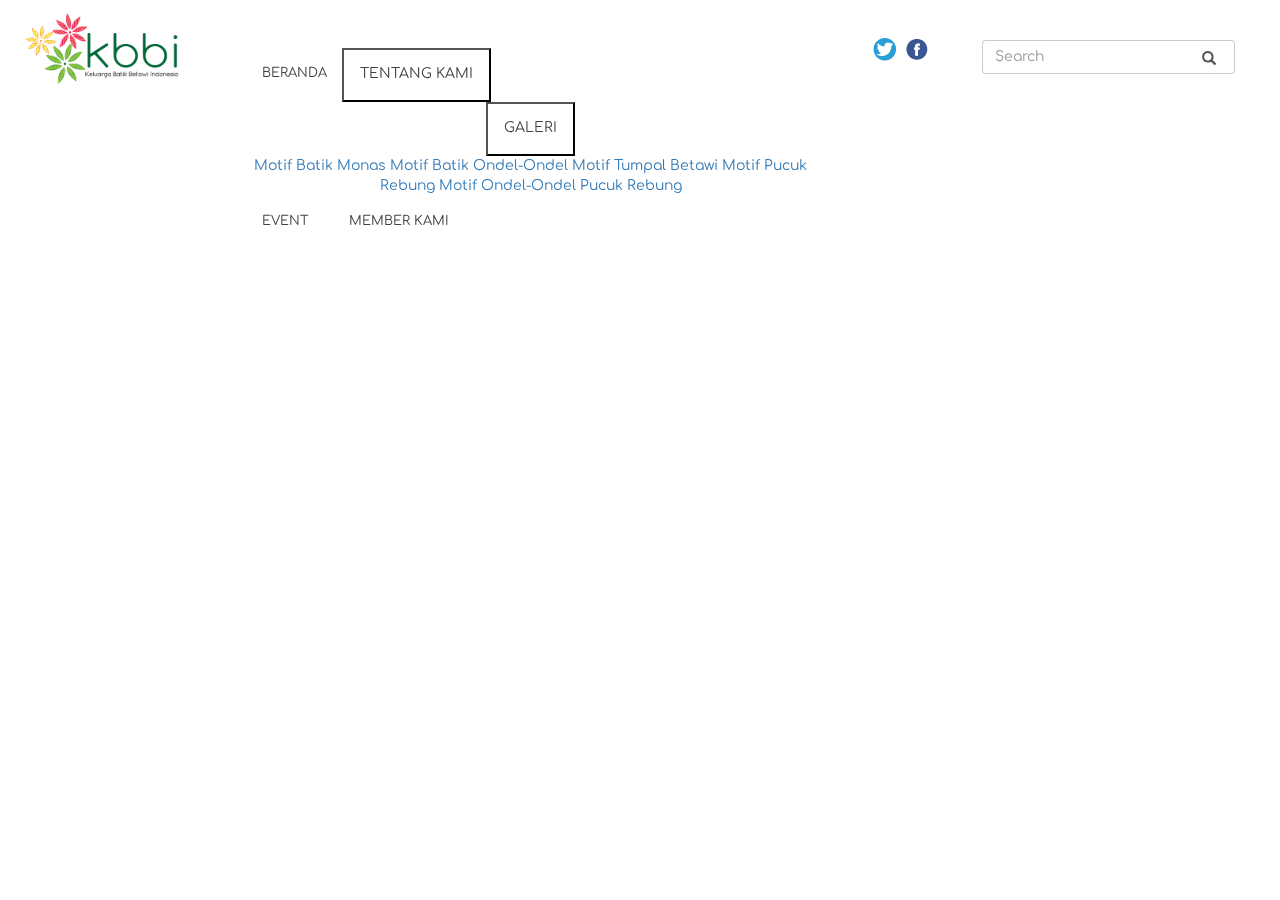
<file: header.html>
<!DOCTYPE html PUBLIC "-//W3C//DTD XHTML 1.0 Transitional//EN" "http://www.w3.org/TR/xhtml1/DTD/xhtml1-transitional.dtd">
<html xmlns="http://www.w3.org/1999/xhtml">
    <head>
		<meta http-equiv="Content-Type" content="text/html; charset=utf-8" />
		<!-- Menyesuaikan layar -->
		<meta name="viewport" content="width=device-width, initial-scale=1">
		
		<!-- Gambar tab browser -->
		<link rel='shortcut icon' href="img/favicon.ico" type='image/x-icon'/>
		
		<!-- Judul tab browser -->
		<title>Header - KBBI</title>
		
        <!-- Bootstrap CSS -->
        <link href="css/bootstrap.min.css" rel="stylesheet" >
        <link href="css/bootstrap-theme.css" rel="stylesheet">
         
        <!-- Style CSS -->
        <link href="css/style.css" rel="stylesheet">
		
		<!-- Font -->
    </head>
		<link href="https://fonts.googleapis.com/css?family=Comfortaa|Quicksand" rel="stylesheet">
	
    <body>
		<div class="header-container navbar-fixed-top">
			<nav class="navbar">
				<div class="row">
					<div class="col-md-2">
						<div class="header-logo">
							<a href="home.html">
								<img src="img/logo/logoteks.png" class="img-responsive" alt="logo-kbbi" />
							</a>
						</div>
					</div>
					<div class="col-md-6">
						<div class="menu-header">
							<div class="collapse navbar-collapse" id="myNavbar">
								<ul class="nav navbar-nav">
									<li><a href="home.html">BERANDA</a></li>
									<li>
										<div class="dropdown">
											<button class="dropbtn">TENTANG KAMI</button>
											<div class="dropdown-content">
												<a href="about.html">Tentang KBBI</a>
												<a href="sejbatikbetawi.html">Sejarah Batik Betawi</a>
												<a href="motifbatikbetawi.html">Motif Batik Betawi</a>
												<a href="serasibatikbetawi.html">Serasi Batik Betawi</a>
												<a href="contact.html">Kontak Kami</a>
											</div>
										</div>
									</li>
									<li>
										<div class="dropdown">
											<button class="dropbtn">GALERI</button>
											<div class="dropdown-content2">
												<a href="batikmonas.html">Motif Batik Monas</a>
												<a href="batikonon.html">Motif Batik Ondel-Ondel</a>
												<a href="batiktumpal.html">Motif Tumpal Betawi</a>
												<a href="batikpucuk.html">Motif Pucuk Rebung</a>
												<a href="ononpucuk.html">Motif Ondel-Ondel Pucuk Rebung</a>
											</div>
										</div>
									</li>
									<li><a href="event.html">EVENT</a></li>
									<li><a href="member.html">MEMBER KAMI</a></li>
								</ul>
							</div>
						</div>
					</div>
					<div class="col-md-1">
						<div class="search-header">
							<a href="#" class="btn-social">
								<img src="img/icon/twitlogo.png" class="img-rounded" alt="Twitter Button" />
							</a>
							<a href="#" class="btn-social">
								<img src="img/icon/fblogo.png" class="img-rounded" alt="Facebook Button"/>
							</a>
						</div>
					</div>
					<div class="col-md-3">
						<div class="search-header">
							<form method="get" action="search.php">
								<div class="input-group stylish-input-group">
									<input type="text" class="form-control"  placeholder="Search" >
										<span class="input-group-addon">
											<button type="submit">
												<span class="glyphicon glyphicon-search"></span>
											</button>  
										</span>
									</input>
								</div>
							</form>
						</div>
					</div>
				</div>
			</nav>
		</div>
		<!-- JS -->
		<script src="js/search.js"></script>
		<script src="js/bootstrap.min.js"></script>
		<script src="js/jquery-3.1.1.js"></script>
    </body>
</html>
</file>
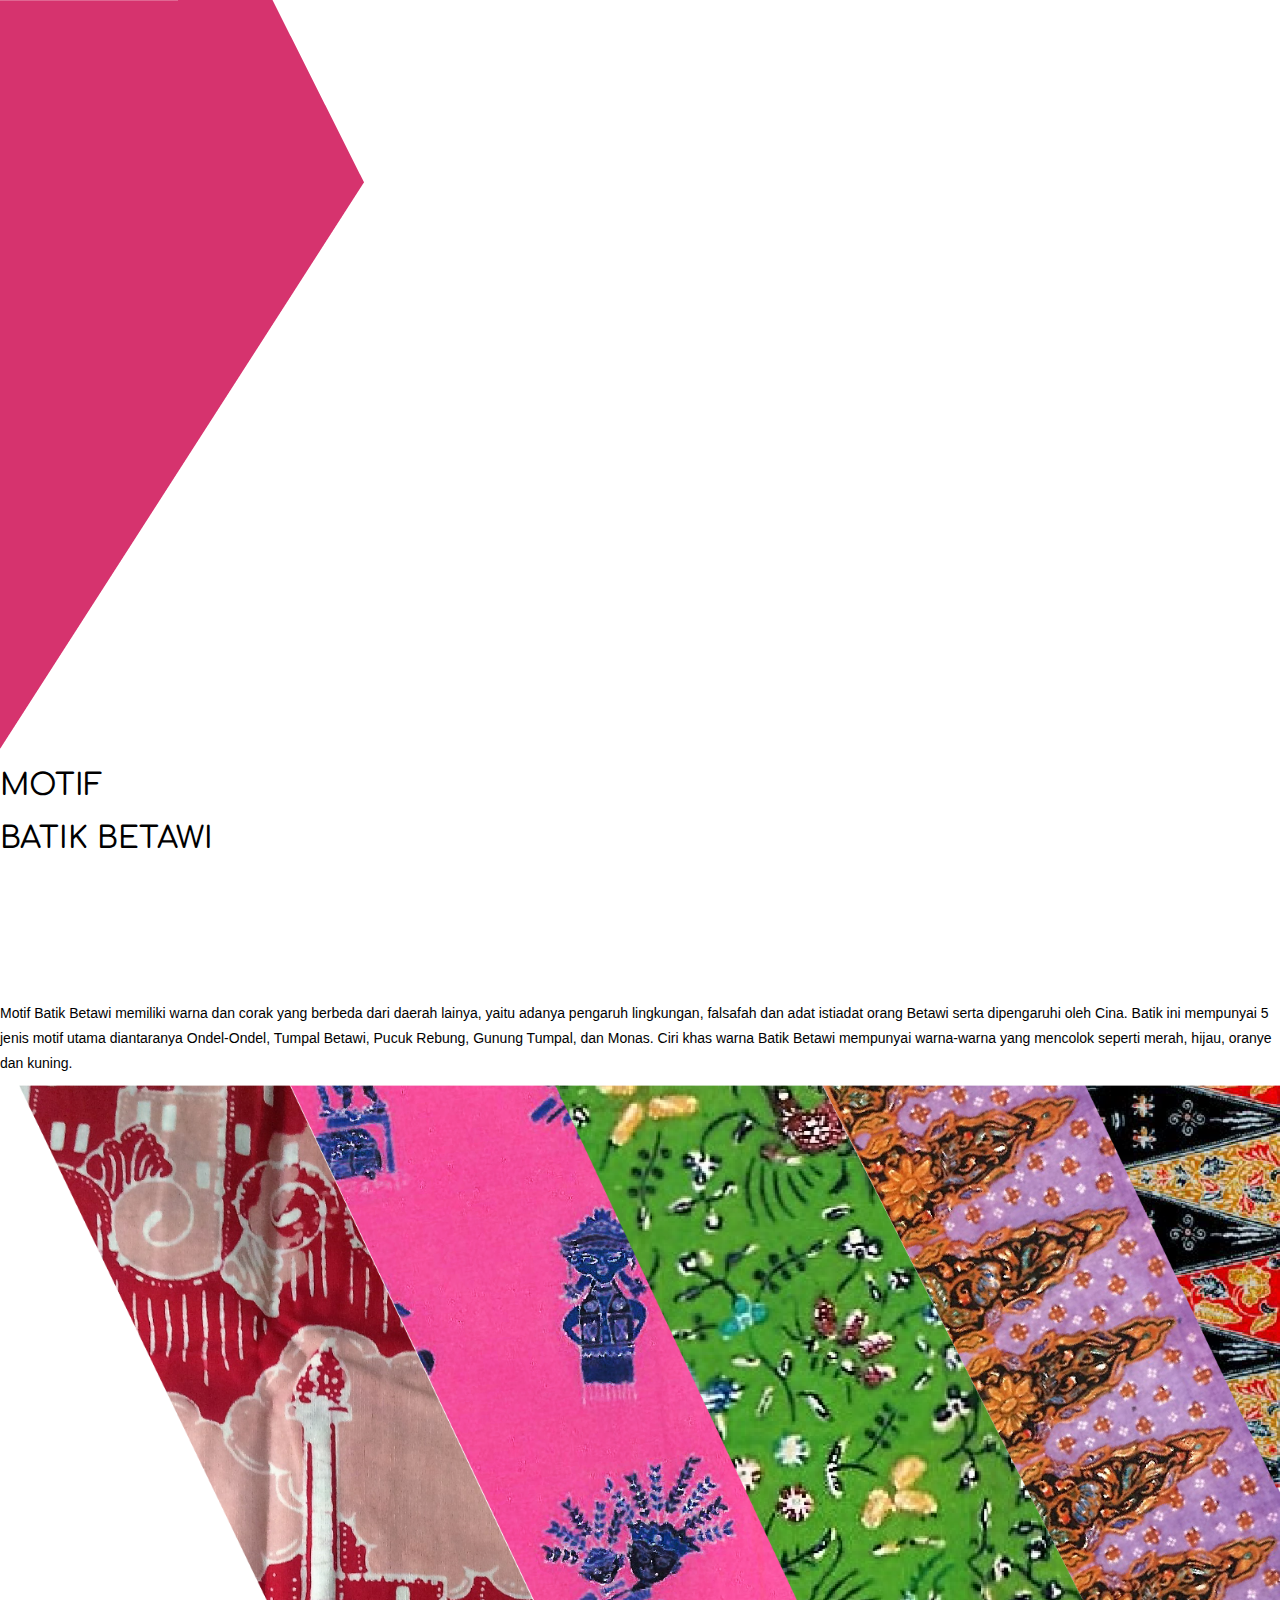
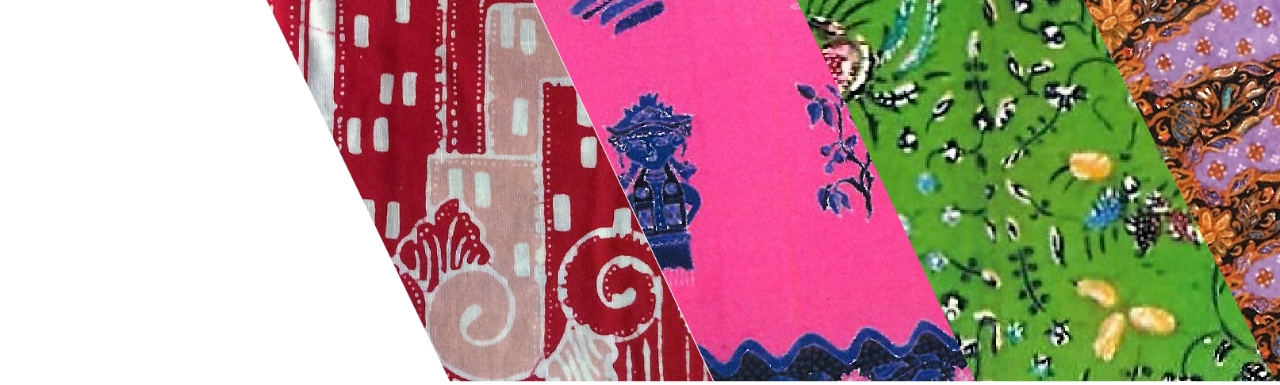
<file: motifbatikbetawi.html>
<!DOCTYPE html PUBLIC "-//W3C//DTD XHTML 1.0 Transitional//EN" "http://www.w3.org/TR/xhtml1/DTD/xhtml1-transitional.dtd">
<html xmlns="http://www.w3.org/1999/xhtml">
    <head>
		<meta http-equiv="Content-Type" content="text/html; charset=utf-8" />
		
		<!-- Gambar tab browser -->
		<link rel='shortcut icon' href="img/favicon.ico" type='image/x-icon'/>
		
		<!-- Judul tab browser -->
		<title>Motif Batik Betawi - KBBI</title>
		
        <!-- Bootstrap CSS -->
        <link href="css/bootstrap.min.css" rel="stylesheet" >
        <link href="css/bootstrap-theme.css" rel="stylesheet">
         
        <!-- Style CSS -->
        <link href="css/style.css" rel="stylesheet">
		
		<!-- Font -->
		<link href="https://fonts.googleapis.com/css?family=Comfortaa|Quicksand" rel="stylesheet">
    </head>
	
    <body>
        <div class="motifbb-container">
			<div class="gambar-tepi">
				<img src="img/icon/ikonpink.png" alt="pinkikon"/>
			</div>
			<div class="konten-motifbbjudul">
				<h1> MOTIF </h1>
				<h1> BATIK BETAWI </h1>
				<div class="konten-motifbbisi">
					</br>
					</br>
					</br>
					</br>
					</br>
						Motif Batik Betawi memiliki warna dan corak yang berbeda dari daerah lainya, yaitu adanya pengaruh lingkungan, falsafah dan adat istiadat orang Betawi serta dipengaruhi oleh Cina. Batik ini mempunyai 5 jenis motif utama diantaranya Ondel-Ondel, Tumpal Betawi, Pucuk Rebung, Gunung Tumpal, dan Monas. Ciri khas warna Batik Betawi mempunyai warna-warna yang mencolok seperti merah, hijau, oranye dan kuning.
				</div>
			</div>
			<div class="foto-kanan-motifbb">
				<img src="img/web/motifbatikbetawi.png" alt="about" height="100%" width="100%"/>
			</div>
        </div>
		
		<!-- JS -->
		<script src="js/bootstrap.min.js"></script>
		<script src="js/jquery-3.1.1.js"></script>
		<script src="js/carousel.js"></script>
    </body>
</html>
</file>
<file: css/style.css>
/**** This CSS is Made for KBBI Project ****/

@font-face {
    font-family: Comfortaa;
    src: local("./fonts/Comfortaa-Bold.ttf") format("truetype");
}

@font-face {
  font-family: Quicksand Bold;
  src: url("./fonts/Quicksand_Bold.otf") format("opentype");
}
@font-face {
  font-family: Quicksand Book Oblique;
  src: url("./fonts/Quicksand_Book_Oblique.otf") format("opentype");
}
@font-face {
  font-family: Quicksand Book;
  src: url("./fonts/Quicksand_Book.otf") format("opentype");
}
@font-face {
  font-family: Quicksand Dash;
  src: url("./fonts/Quicksand_Dash.otf") format("opentype");
}
@font-face {
  font-family: Quicksand Light;
  src: url("./fonts/Quicksand_Light.otf") format("opentype");
}
@font-face {
  font-family: Quicksand Light Oblique;
  src: url("./fonts/Quicksand_Light_Oblique.otf") format("opentype");
}
@font-face {
  font-family: King Basil;
  src: url("./fonts/King-Basil-Lite.otf") format("OpenType");
}

html, body {
	font-size:14px;
	margin:0;
	overflow-x:hidden;
	background-color:#fff;
	line-height: 1.8;
	color:#000;
}

h1 {
	font-size: 30px;
	font-family: Comfortaa, sans-serif !important;
	color: #000;
}

h3 {
	font-size: 20px;
	font-family: Comfortaa, sans-serif !important;
	color: #3B2314;
	font-weight: lighter;
}

h4 {
	font-size: 18px;
	font-family: Quicksand Bold !important;
	color: #3B2314;
	font-weight: bold;
}

h5 {
	font-size: 14px;
	color:#D21D5E;
}

h6 {
	font-size: 17px;
	font-family: Quicksand Bold !important;
	color: #3B2314;
	font-weight: lighter;
}

p {
	font-size: 14px;
	font-family: Quicksand Book;
	color:#000;
	text-align:	justify;
	text-justify: auto;
	z-index:20;
	line-height: 1.8;
	height: auto;
}

p, h1, h2, h3, h4, h5, h6, ul {
	margin-bottom: 20px;
}

.textbox {
	margin-top:9%;
	margin-bottom: 5%;
	left:0;
	width: 30%;
	height: auto;
	position: absolute;
	margin-left: 22%;
	text-align: right;
	background-color: #fff;
	border-right-width: 1px;
	border-right-style: solid;
	border-color: #3B2314;
}

.textbox2 {
	margin-top:9%;
	left:0;
	width: 30%;
	position: absolute;
	height: auto;
	margin-left: 52%;
	text-align: left;
	background-color: #fff;
}

h3.event-def {
	left:5%;
	right: 5%;
	width: 90%;
	position: relative;
	letter-spacing: 1;
}

h4.event-def {
	left:5%;
	right: 5%;
	width: 90%;
	position: relative !important;
	letter-spacing: 1;
	line-height: 1.5;
}

h6.event-def {
	left:5%;
	right: 5%;
	width: 90%;
	position: relative !important;
	letter-spacing: 1;
	line-height: 1.5;
}

p.about-def, p.motif-def {
	margin-top: 30px;
	width: 350px;
}

p.sejarah-def {
	top: 0;
	margin-top: 30px;
	width: 400px;
	height: 100px;
	z-index: 200;
}

p.kiat-def{
	top:10%;
	width: 350px;
	height: 430px;
}

p.contact-def, p.monas-def {
	top:10%;
	left:0;
	width: 300px;
}

p.ondel-def, p.tumpal-def {
	top:10%;
	left:0;
	width: 350px;
}

p.gunung-def {
	top:0;
	left:0;
	width: 350px;
}

p.oopr-def {
	top:60%;
	left:0;
	width: 300px;
}

p.kiat-atas-isi-11 {
	position:absolute;
	top:70%;
	left:46%;
	width: 250px;
	height: auto;
}

p.kiat-atas-isi-12 {
	position:absolute;
	top:10%;
	left:68%;
	width: 200px;
	height: auto;
}

p.kiat-atas-isi-13 {
	position:absolute;
	top:70%;
	left:80%;
	width: 200px;
	height: auto;
}

p.kiat-bawah-isi-21 {
	position:absolute;
	top:10%;
	left:10%;
	width: 280px;
	height: auto;
}

p.kiat-bawah-isi-22 {
	position:absolute;
	top:73%;
	left:35%;
	width: 250px;
	height: auto;
}

h1.pink-title {
	color:#D21D5E;
}

h1.yellow-title {
	color: #EF8C1E;
}

h1.green-title {
	color: #006600;
}

/*dropdown menu*/
.dropbtn {
    background-color: #fff;
    color: #414042;
	padding-top:14px;
    padding-left: 16px;
    padding-bottom: 16px;
    padding-right: 16px;
}

.dropdown {
    position: relative;
    display: inline-block;
    font-size: 14px;
    cursor: pointer;
	border:none;
}

.dropdown-content {
    display: none;
    position: absolute;
    background-color: transparent;
    width: 200px;
    box-shadow: 0px 8px 16px 0px rgba(0,0,0,0.2);
	font-family: "Comfortaa", Arial;
	font-size:12px;
	z-index:9999;
}

.dropdown-content a {
    color: black;
    padding: 12px 16px;
    text-decoration: none;
    display: block;
    background-color: #fff;
}

.dropdown-content a:hover {
	background-color: rgba(246, 211, 179,.9);
	color: #D21D5E;
}

.dropdown-content > li > a:hover, .dropdown-content > li > a:focus {
    color: #D21D5E;
}

.dropdown:hover .dropdown-content {
    display: block;
}

.navbar {
	z-index: 9999;
	border: 0;
	line-height: 1.42857143 !important;
	border-radius: 0;
	font-family: "Comfortaa", Arial;
	font-size:13px;
	padding-top: 10px !important;
	letter-spacing: 1;
  }

.navbar-nav>li>a {
	color: #414042 ;
	padding-left: 25px !important;
}

.navbar-nav>li>a:focus, .navbar-nav>li>a:hover {
    text-decoration: none;
    background-color: #fff;
    color: #D21D5E;
}

.navbar-default .navbar-toggle {
	background-color:transparent !important;
	border-color: transparent;
	color: #fff !important;
}

.nav .open>a, .nav .open>a:focus, .nav .open>a:hover {
    background-color: #fff;
    border: none;
}

#myNavbar {
	padding-top: 6% !important;
	padding: 3%;
}

.header-con {
	position: fixed;
	top: 0;
	margin-left:0 !important;
	height:112px;
	width:100%;
	padding: 0 !important;
	background-color:#fff;
}

.header-logo {
	margin: 5px;
	margin-top: 0!important;
	padding-left: 20px !important;
}

.menu-header {
	padding:0%;
	text-align:center;
}

.social-header {
	padding-top:15%;
	padding-left:0;
	padding-right:0;
	margin: 0;
}

.search-header {
	padding-top:10%;
	padding-left:0;
	padding-right:15%;
	margin-left:0;
}


/* Social */
a.btn-social, .btn-social {
    border-radius: 50%;
    display: inline-block;
    max-height: 100px;
    max-width: 100px;
	padding-top:30%;
	padding-left:0;
	padding-right:8%;
}

/* Search */
.stylish-input-group .input-group-addon{
    background: white !important; 
}

.stylish-input-group .form-control{
	border-right:0; 
	box-shadow:0 0 0; 
	border-color:#ccc;
}

.stylish-input-group button{
    border:0;
    background:transparent;
}


/* Slide Gambar */
.carousel {
	position:absolute;
	top:0;
	left:0;
	width:100%;
	height:100%;
	z-index:888;
}

.carousel-indicators {
	z-index: 999;
}

.carousel-inner {
	width: auto;
	margin-left: 0;
	min-height:100%;
	overflow: hidden;
	height:100%;
	z-index:888;
}

.carousel-inner>.item>a>img,.carousel-inner>.item>img {
	top:10%;
	left:0;
	height: 100%;
	width: 100%;
	-webkit-transition:.9s ease-in left;
	-moz-transition: 0.9s ease-in left;
	-o-transition:.9s ease-in left;
	transition:.9s ease-in left;
}

.carousel-control {
	z-index:888;
	opacity: 1 !important;
	text-align: center;
	padding-top: 20%;
}

.carousel-control.left {
	left:0;
	background-image: none;
}

.carousel-control .glyphicon-menu-left,.carousel-control .glyphicon-menu-right, {
	width:60px;
	height:60px;
	font-size:60px
}

.carousel-control.right {
	background-image: none;
}

.carousel-button-rm {
	position: fixed;
	top: 400px;
	left: 27%;
	z-index: 9999;
}

.carousel-button-rm .btn {
	background-color: #fff;
}

.carousel-button-rm .btn > a {
	background-color: #fff;
	color: #D21D5E !important;
}

/* CONTAINER */
.kbbi-con {
	position:absolute;
	top:16% !important;
	left:0;
	width:100%;
	height:84% !important;
}

.home-con {
	background-color:#f6d3b3  ;
}

.pink-con{
	background-color:#f6d3b3;
}

.white-con {
	background-color:#fff;
}

/* ISI */
.main {
	position: absolute;
	left:16%;
	font-size: 30px;
}

.about-main, .motif-main {
	top:20%;
}

.sejarah-main {
	top:10%;
	height: 750px;
	overflow-y: hidden;
}

.kiat-main {
	margin-top:10%;
	left:18%;
	height:auto;
}

.contact-main {
	top:20%;
	left:18%;
}

.monas-main, .tumpal-main, .oopr-main {
	top:20%;
	left:18%;
}

.ondel-main {
	top:20%;
	left:60%;
}

.gunung-main {
	top:30%;
	left:60%;
}

.member-main {
	top:9%;
	left:15%;
	text-align: center;
}

.member2-main {
	top:5%;
	left:60%;
	text-align: center;
}

/* SEGITIGA */
.yellow-segitiga, .pink-segitiga {
	position:fixed;
	left: 0;
	z-index:1000;
	float: left;
	height: 50%;
	width: auto;
}

.pink-segitiga-rel {
	position:absolute;
	left:0;
	z-index:1000;
	width: auto;
	height: 50%;
}

.yellow-segitiga-flip, .pink-segitiga-flip {
	position:fixed;
	right: 0;
	z-index:1000;
	float: right;
	height: 50%;
	width: auto;
	-moz-transform: scaleX(-1);
	-o-transform: scaleX(-1);
	-webkit-transform: scaleX(-1);
	transform: scaleX(-1);
	filter: FlipH;
	-ms-filter: "FlipH";
}


/* FOTO KANAN-KIRI */
.about-foto-kanan > img {
	position: fixed;
	right:-5%;
	top:-2px;
	z-index:1001;
	height:705px;
	width:auto;
}

.sejarah-foto-kanan > img {
	position: fixed;
	float: right;
	right: 0;
	top:15%;
	z-index:10;
	width:auto;
	height:595px;
	margin: auto;
}

.motif-foto-kanan > img {
	position: fixed;
	right:0;
	top:-2px;
	z-index:10;
	width:60%;
	height:705px;
}

.event-foto-kanan {
	position: relative;
	top:100px;
	z-index:10;
	width:100%;
	height:100%;
	padding: 0 !important;
	left: 0 !important;
	float: left;
}

.kiat-foto-kanan > img {
	position: relative;
	left: 45%;
	top:-2px;
	z-index:1002;
	width:auto;
	height:590px;
}

.kiat-foto-kiri > img {
	position: relative;
	left: -5%;
	top:-5px;
	z-index:10;
	width:auto;
	height:588px;
}

.kiat-foto-kanan-bawah > img {
	position:absolute;
	right:0;
	top:-2px;
	z-index:1002;
	height:592px;
	width: auto;
}

.contact-foto-kanan > img {
	position:absolute;
	right:-2%;
	top:0;
	z-index:10;
	width:auto;
	height:588px;
}

.monas-foto-kanan > img, .oopr-foto-kanan > img {
	position:absolute;
	right:-2%;
	top:-2px;
	z-index:10;
	width:auto;
	height:588px;
}

.ondel-foto-kiri > img, .gunung-foto-kanan > img {
	position:absolute;
	left:-5%;
	top:-4px;
	z-index:10;
	width:auto;
	height:590px;
}

.tumpal-foto-kanan> img {
	position:absolute;
	right:-4%;
	top:0;
	z-index:10;
	width:auto;
	height:588px;
}

.buttonnext {
  background-color: #D21D5E;
  border: none;
  color: #fff !important;
  text-align: center;
  font-size: 20px;
  padding: 10px;
  width: 30%;
  transition: all 0.5s;
  cursor: pointer;
  margin: 15px;
}

.buttonnext span {
  cursor: pointer;
  display: inline-block;
  position: relative;
  transition: 0.5s;
}

.buttonnext span:after {
  content: '»';
  position: absolute;
  opacity: 0;
  top: 0;
  right: -20px;
  transition: 0.5s;
}

.buttonnext:hover span {
  padding-right: 25px;
}

.buttonnext:hover span:after {
  opacity: 1;
  right: 0;
}

.logomember2 {
	position:relative;
	padding:0;
}

.konten-member2juduljudul {
	position:absolute;
	top:10%;
	left:3%;
	width: 300px;
	height: auto;
	-webkit-column-count: 1; /* Chrome, Safari, Opera */
    -moz-column-count: 1; /* Firefox */
    column-count: 1;
	font-family: "Quicksand Book";
	color:#EF8C1E;
	font-size:14px;
	text-align:center;
	text-justify: auto;
	z-index:20;
	line-height: 1.8;
}

.konten-member2isi {
	position:absolute;
	top:60%;
	left:0;
	width: 300px;
	height: 350px;
	-webkit-column-count: 1; /* Chrome, Safari, Opera */
    -moz-column-count: 1; /* Firefox */
    column-count: 1;
	font-family: "Quicksand Book";
	color:#000;
	font-size:14px;
	text-align:inherit;
	text-justify: auto;
	z-index:20;
	line-height: 1.8;
}

.buttonnext2 {
  background-color: #006600;
  border: none;
  color: #FFFFFF;
  text-align: center;
  font-size: 20px;
  padding: 10px;
  width: 30%;
  transition: all 0.5s;
  cursor: pointer;
  margin: 5px;
}

.buttonnext2 span {
  cursor: pointer;
  display: inline-block;
  position: relative;
  transition: 0.5s;
}

.buttonnext2 span:after {
  content: '»';
  position: absolute;
  opacity: 0;
  top: 0;
  right: -20px;
  transition: 0.5s;
}

.buttonnext2:hover span {
  padding-right: 25px;
}

.buttonnext2:hover span:after {
  opacity: 1;
  right: 0;
}

.foto-kanan-member2 {
	position:absolute;
	left:-2%;
	top:0;
	z-index:10;
	width:60%;
	height:100%;
	overflow:hidden;
}

/* FOTO KIAT */
.kiat-foto {
	position:absolute;
	z-index:19;
	height:auto;
}

.kiat-atas-foto-11 {
	left:43%;
	top:8%;
	width:45%;
}

.kiat-atas-foto-12 {
	left:63%;
	top:21%;
	width:40%;
}

.kiat-atas-foto-13 {
	left:80%;
	top:5%;
	width:23%;
}

.foto-kiat-bawah-21 {
	left:4%;
	bottom:-5px;
	width:auto;
	overflow: hidden;
}

.foto-kiat-bawah-22 {
	left:35%;
	top:3%;
	width:auto;
}

/* ANGKA */
.kiat-ikon {
	position:absolute;
	z-index:20;
	width:20px;
	height:20px;
}

.kiat-ikon-11 {
	left:43%;
	top:71%;
}

.kiat-ikon-12 {
	left:65%;
	top:11%;
}

.kiat-ikon-13 {
	left:78%;
	top:70%;
}

.kiat-ikon-21 {
	left:7%;
	top:10%;
}

.kiat-ikon-22 {
	left:33%;
	top:73%;
}

.kiat-bawah-con {
	position:relative;
	top:-5px;
	left:0;
	width:100%;
	height:100%;
	z-index:1;
}

.event-con {
	position:relative !important;
	top:0;
	left:0;
	width:100%;
	height:auto;
	z-index:1;
}

.grid-size {
	width: 150px;
	height: 150px;
}

.grid-member {
	position: fixed;
	margin-left: 31%;
	margin-top: 10%;
	width: 50%;
	height: auto;
	background-color: #fff;
	padding:0;
}

.grid-member li {
    display: inline-block;
    *display:inline;/*for IE6 - IE7*/
    width:150px;
    vertical-align:middle;
    box-sizing:border-box;
    margin:15px;
    padding:0;
}

.rig-cell {
    display:block;
    position: relative;
    overflow:hidden;
}

.grid-member li:hover .rig-img {
    transform:scale(1.05);
}

.rig-overlay {
    position: absolute;
    display:block;
    top: 0;
    left: 0;
    bottom: 0;
    right: 0;
    margin: auto;
    height: 100%;
    background: #000 no-repeat center 20%;
    background-size:50px 50px;
    opacity:0;
	background: -moz-linear-gradient(45deg,  rgba(0,0,0,0.65) 30%, rgba(0,0,0,0.08) 65%, rgba(36,36,36,0) 70%, rgba(255,255,255,0) 100%); /* FF3.6-15 */
	background: -webkit-linear-gradient(45deg,  rgba(0,0,0,0.65) 30%,rgba(0,0,0,0.08) 65%,rgba(36,36,36,0) 70%,rgba(255,255,255,0) 100%); /* Chrome10-25,Safari5.1-6 */
	background: linear-gradient(45deg,  rgba(0,0,0,0.65) 30%,rgba(0,0,0,0.08) 65%,rgba(36,36,36,0) 70%,rgba(255,255,255,0) 100%); /* W3C, IE10+, FF16+, Chrome26+, Opera12+, Safari7+ */
	filter: progid:DXImageTransform.Microsoft.gradient( startColorstr='#a6000000', endColorstr='#00ffffff',GradientType=1 ); /* IE6-9 fallback on horizontal gradient */
}

.grid-member li:hover .rig-overlay {
    opacity:0.5;
}

.rig-text {
    display:block;
    padding:0 30px;
    box-sizing:border-box;
    position:absolute;
    left:-18px;
    width:100%;
    text-align:left;
    top: 60%;
    font-size:14px;
    font-family: King Basil, sans-serif;
    font-weight:normal!important;
    color:#F1F1F2;
    opacity:0;
    filter:alpha(opacity=0);/*For older IE*/
    transform:translateY(-20px);
    transition:all .3s;
}
.grid-member li:hover .rig-text {
    transform:translateY(0px);
    opacity:0.9;
}

.page-pos {
	display: block;
	position: fixed;
	left: 48%;
	margin-top: 500px;
	width: 20%;
	height: auto;
	padding:0;
	z-index: 9995;
}
</file>
